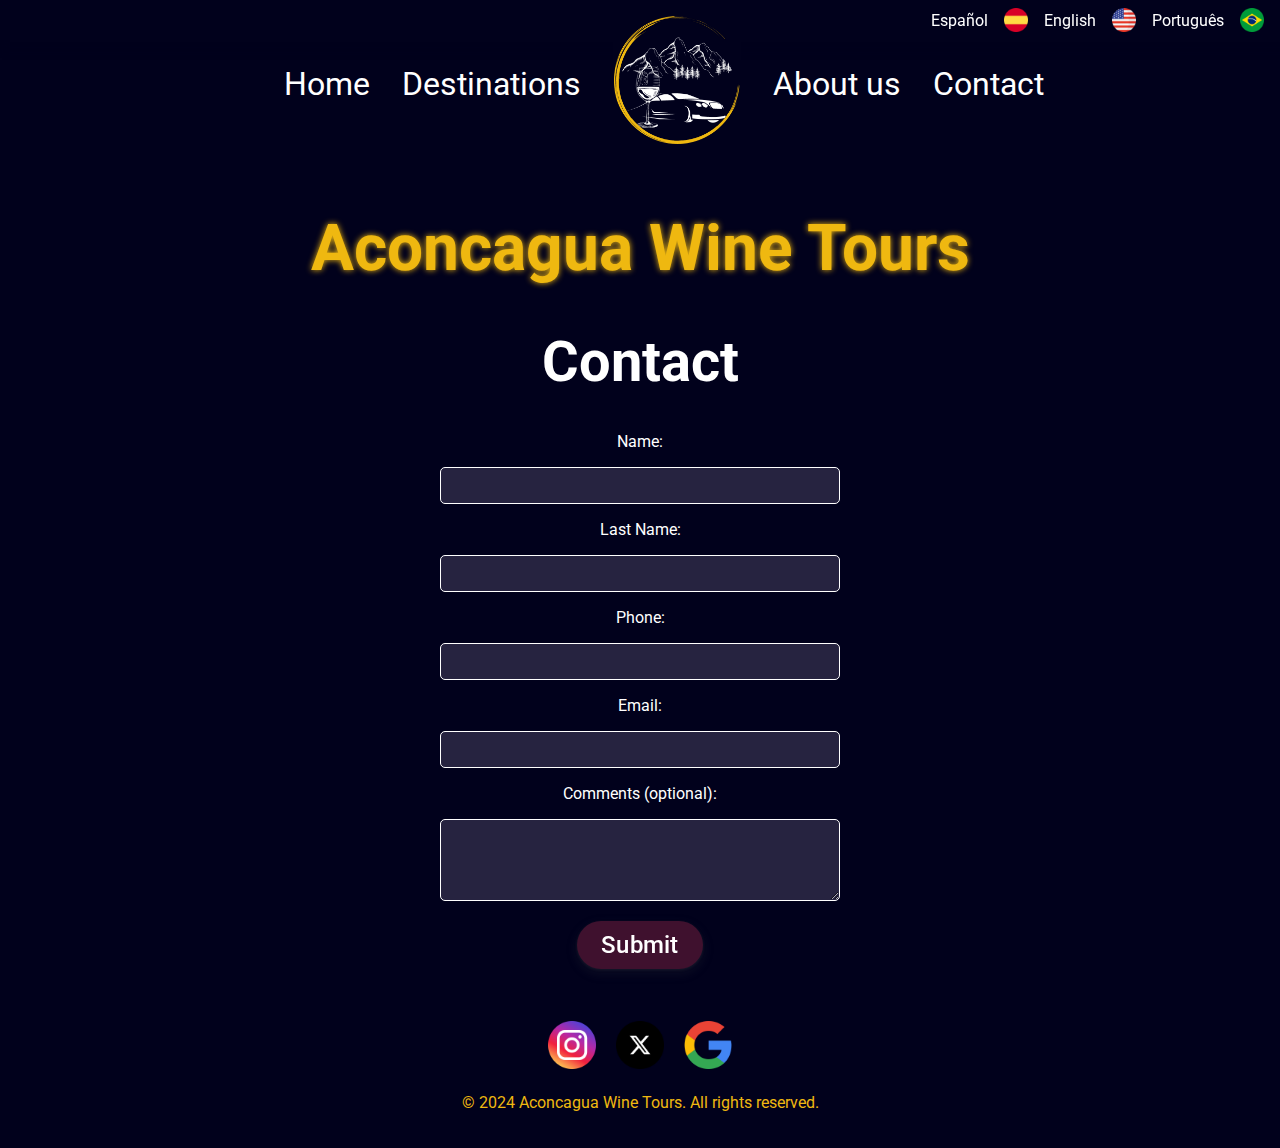
<file: pages/contacto-en.html>
<!DOCTYPE html>
<html lang="en">
<head>
    <meta charset="UTF-8">
    <meta name="viewport" content="width=device-width, initial-scale=1.0">
    <meta name="keywords" content="Transfers, Tourist Services, Mendoza, Wineries, High Mountain, Tours, Experiences">
    <meta name="description" content="We offer transfers and tourist services in Mendoza, specializing in visits to wineries and experiences in the high mountains. Discover the beauty of the region with our personalized tours.">
    <meta name="Leodev" content="Leodev">
    <meta name="geo.position" content="-32.8902;-68.8447">
    <title>Contact</title>
    <link rel="icon" href="../favicon.ico" type="image/x-icon">
    <link rel="stylesheet" href="https://cdnjs.cloudflare.com/ajax/libs/font-awesome/6.5.1/css/all.min.css" integrity="sha512-DTOQO9RWCH3ppGqcWaEA1BIZOC6xxalwEsw9c2QQeAIftl+Vegovlnee1c9QX4TctnWMn13TZye+giMm8e2LwA==" crossorigin="anonymous" referrerpolicy="no-referrer" />
    <link rel="preconnect" href="https://fonts.googleapis.com">
    <link rel="preconnect" href="https://fonts.gstatic.com" crossorigin>
    <link href="https://fonts.googleapis.com/css2?family=Roboto:wght@100;300;400;500;700;900&display=swap" rel="stylesheet">
    <link rel="stylesheet" href="../styles/styles.css">
    <link rel="stylesheet" href="../styles/contacto-styles.css">
</head>
<body>

    <header>
        <nav class="language-bar">
            <ul>
                <li><a href="./contacto.html" class="language-link prlang">Español<img src="../assets/img/es.png" alt="Español"></a></li>
                <li><a href="#" class="language-link">English<img src="../assets/img/en.png" alt="English"></a></li>
                <li><a href="./contacto-pt.html" class="language-link">Português<img src="../assets/img/pt.png" alt="Português"></a></li>
            </ul>
        </nav>
        <nav class="main-bar">
            <ul>
                <li><a href="../index-en.html">Home</a></li>
                <li><a href="./destinos-en.html">Destinations</a></li>
                <li class="logo">
                    <a href="../index-en.html">
                        <img src="../assets/img/logo.png" alt="Company Logo" class="logo-normal">
                        <img src="../assets/img/logohover.png" alt="Company Logo" class="logo-hover">
                    </a>
                </li>
                <li><a href="./nosotros-en.html">About us</a></li>
                <li><a href="#">Contact</a></li>
            </ul>
        </nav>

        <div class="icons-mobile">
            <a href="#" class="open-menu" id="open"><i class="fa-solid fa-bars"></i></a>
            <nav class="nav menu-open" id="nav">
                <a href="#" class="close-menu" id="close"><i class="fa-solid fa-xmark"></i></a>
                <ul class="nav-list">
                    <li><a href="../index-en.html">Home</a></li>
                    <li><a href="./destinos-en.html">Destinations</a></li>
                    <li><a href="./nosotros-en.html">About us</a></li>
                    <li><a href="#">Contact</a></li>
                    <img src="../assets/img/logocompleto.png" alt="Logo de la Empresa" class="logocom">
                    <div class="intro-title">
                        <h1>Aconcagua Wine Tours</h1>
                    </div>
                </ul>
            </nav>
        </div>

    </header>

    <main>
        <h1 class="mtitle">Aconcagua Wine Tours</h1>
        <h1 class="contacto-title">Contact</h1>

        <form id="contactForm">
            <label for="nombre">Name:</label>
            <input type="text" id="nombre" name="nombre" required>

            <label for="apellido">Last Name:</label>
            <input type="text" id="apellido" name="apellido" required>

            <label for="telefono">Phone:</label>
            <input type="tel" id="telefono" name="telefono" required>

            <label for="email">Email:</label>
            <input type="email" id="email" name="email" required>

            <label for="comentarios">Comments (optional):</label>
            <textarea id="comentarios" name="comentarios" rows="4"></textarea>

            <button class="button-17" type="button" onclick="sendForm()">Submit</button>
        </form>

        <div id="resultMessage"></div>
    </main>

    <footer>
        <div class="social-icons">
            <a href="URL_DEL_INSTAGRAM" target="_blank" class="social-icon"><img src="../assets/img/instagram.png" alt="Instagram"></a>
            <a href="URL_DEL_TWITTER" target="_blank" class="social-icon"><img src="../assets/img/twitter.png" alt="Twitter"></a>
            <a href="URL_DEL_GOOGLE_MY_BUSINESS" target="_blank" class="social-icon"><img src="../assets/img/google.png" alt="Google My Business"></a>
        </div>
        <p>&copy; 2024 Aconcagua Wine Tours. All rights reserved.</p>
    </footer>
    <script src="../scripts/hambur.js"></script>
    <script src="../scripts/form.js"></script>
</body>
</html>
</file>
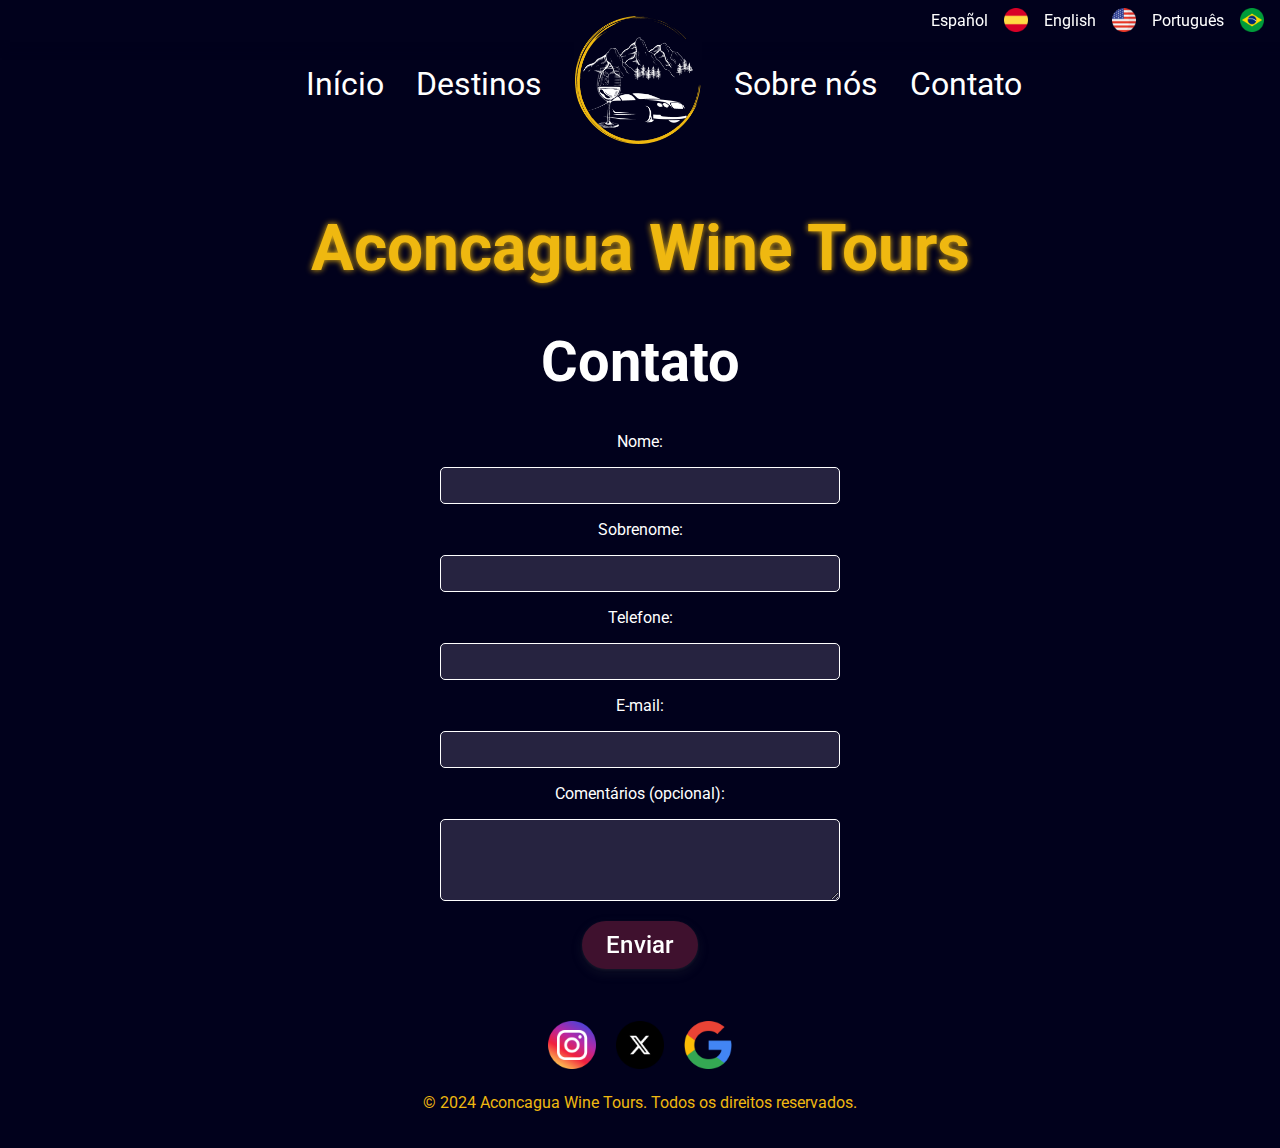
<file: pages/contacto-pt.html>
<!DOCTYPE html>
<html lang="pt">
<head>
    <meta charset="UTF-8">
    <meta name="viewport" content="width=device-width, initial-scale=1.0">
    <meta name="keywords" content="Transfers, Transferências, Serviços Turísticos, Mendoza, Vinícolas, Alta Montanha, Passeios, Experiências">
    <meta name="description" content="Oferecemos transfers e serviços turísticos em Mendoza, especializados em visitas a vinícolas e experiências na alta montanha. Descubra a beleza da região com nossos passeios personalizados.">
    <meta name="Leodev" content="Leodev">
    <meta name="geo.position" content="-32.8902;-68.8447">
    <title>Contacto</title>
    <link rel="icon" href="../favicon.ico" type="image/x-icon">
    <link rel="stylesheet" href="https://cdnjs.cloudflare.com/ajax/libs/font-awesome/6.5.1/css/all.min.css" integrity="sha512-DTOQO9RWCH3ppGqcWaEA1BIZOC6xxalwEsw9c2QQeAIftl+Vegovlnee1c9QX4TctnWMn13TZye+giMm8e2LwA==" crossorigin="anonymous" referrerpolicy="no-referrer" />
    <link rel="preconnect" href="https://fonts.googleapis.com">
    <link rel="preconnect" href="https://fonts.gstatic.com" crossorigin>
    <link href="https://fonts.googleapis.com/css2?family=Roboto:wght@100;300;400;500;700;900&display=swap" rel="stylesheet">
    <link rel="stylesheet" href="../styles/styles.css">
    <link rel="stylesheet" href="../styles/contacto-styles.css">
</head>
<body>

    <header>
        <nav class="language-bar">
            <ul>
                <li><a href="./contacto.html" class="language-link prlang">Español<img src="../assets/img/es.png" alt="Español"></a></li>
                <li><a href="./contacto-en.html" class="language-link">English<img src="../assets/img/en.png" alt="English"></a></li>
                <li><a href="#" class="language-link">Português<img src="../assets/img/pt.png" alt="Português"></a></li>
            </ul>
        </nav>
        <nav class="main-bar">
            <ul>
                <li><a href="../index-pt.html">Início</a></li>
                <li><a href="./destinos-pt.html">Destinos</a></li>
                <li class="logo">
                    <a href="../index-pt.html">
                        <img src="../assets/img/logo.png" alt="Logo da Empresa" class="logo-normal">
                        <img src="../assets/img/logohover.png" alt="Logo da Empresa" class="logo-hover">
                    </a>
                </li>
                <li><a href="./nosotros-pt.html">Sobre nós</a></li>
                <li><a href="#">Contato</a></li>
            </ul>
        </nav>

        <div class="icons-mobile">
            <a href="#" class="open-menu" id="open"><i class="fa-solid fa-bars"></i></a>
            <nav class="nav menu-open" id="nav">
                <a href="#" class="close-menu" id="close"><i class="fa-solid fa-xmark"></i></a>
                <ul class="nav-list">
                    <li><a href="../index-pt.html">Início</a></li>
                    <li><a href="./destinos-pt.html">Destinos</a></li>
                    <li><a href="./nosotros-pt.html">Sobre nós</a></li>
                    <li><a href="#">Contato</a></li>
                    <img src="../assets/img/logocompleto.png" alt="Logo de la Empresa" class="logocom">
                    <div class="intro-title">
                        <h1>Aconcagua Wine Tours</h1>
                    </div>
                </ul>
            </nav>
        </div>

    </header>

    <main>
        <h1 class="mtitle">Aconcagua Wine Tours</h1>
        <h1 class="contacto-title">Contato</h1>

        <form id="contactForm">
            <label for="nome">Nome:</label>
            <input type="text" id="nome" name="nome" required>

            <label for="sobrenome">Sobrenome:</label>
            <input type="text" id="sobrenome" name="sobrenome" required>

            <label for="telefone">Telefone:</label>
            <input type="tel" id="telefone" name="telefone" required>

            <label for="email">E-mail:</label>
            <input type="email" id="email" name="email" required>

            <label for="comentarios">Comentários (opcional):</label>
            <textarea id="comentarios" name="comentarios" rows="4"></textarea>

            <button class="button-17" type="button" onclick="enviarFormulario()">Enviar</button>
        </form>

        <div id="resultadoEnvio"></div>
    </main>

    <footer>
        <div class="social-icons">
            <a href="URL_DEL_INSTAGRAM" target="_blank" class="social-icon"><img src="../assets/img/instagram.png" alt="Instagram"></a>
            <a href="URL_DEL_TWITTER" target="_blank" class="social-icon"><img src="../assets/img/twitter.png" alt="Twitter"></a>
            <a href="URL_DEL_GOOGLE_MY_BUSINESS" target="_blank" class="social-icon"><img src="../assets/img/google.png" alt="Google My Business"></a>
        </div>
        <p>&copy; 2024 Aconcagua Wine Tours. Todos os direitos reservados.</p>
    </footer>
    <script src="../scripts/hambur.js"></script>
    <script src="../scripts/formular.js"></script>
</body>
</html>
</file>
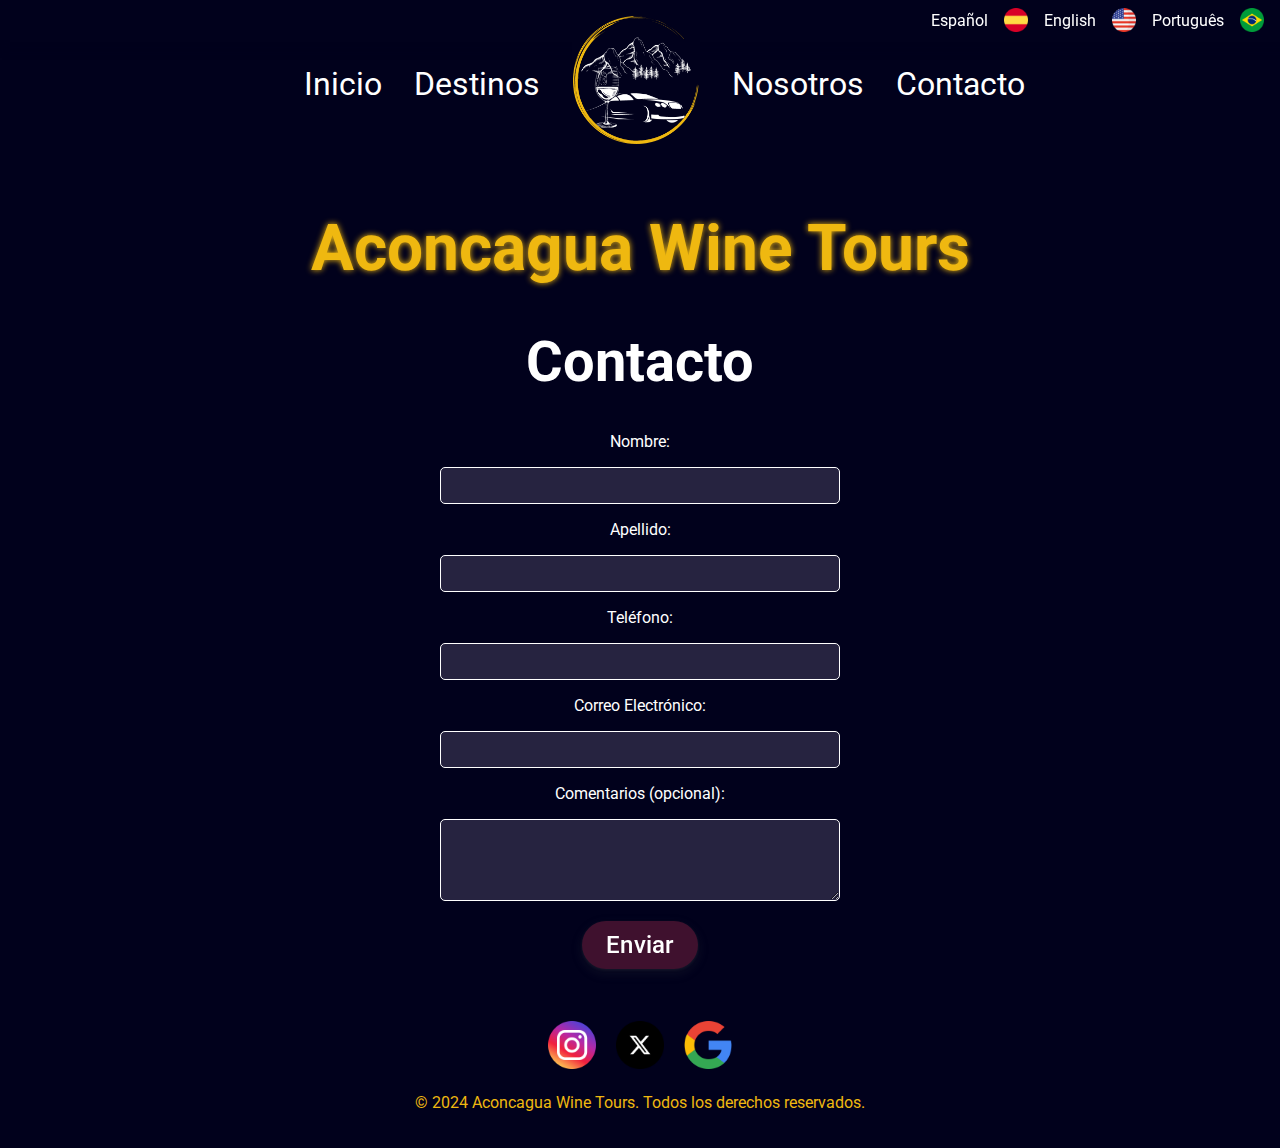
<file: pages/contacto.html>
<!DOCTYPE html>
<html lang="es">
<head>
    <meta charset="UTF-8">
    <meta name="viewport" content="width=device-width, initial-scale=1.0">
    <meta name="keywords" content="Traslados, Servicios Turísticos, Mendoza, Bodegas, Alta Montaña, Tours, Experiencias">
    <meta name="description" content="Ofrecemos traslados y servicios turísticos en Mendoza, especializados en visitas a bodegas y experiencias en la alta montaña. Descubre la belleza de la región con nuestros tours personalizados.">
    <meta name="Leodev" content="Leodev">
    <meta name="geo.position" content="-32.8902;-68.8447">
    <title>Contacto</title>
    <link rel="icon" href="../favicon.ico" type="image/x-icon">
    <link rel="stylesheet" href="https://cdnjs.cloudflare.com/ajax/libs/font-awesome/6.5.1/css/all.min.css" integrity="sha512-DTOQO9RWCH3ppGqcWaEA1BIZOC6xxalwEsw9c2QQeAIftl+Vegovlnee1c9QX4TctnWMn13TZye+giMm8e2LwA==" crossorigin="anonymous" referrerpolicy="no-referrer" />
    <link rel="preconnect" href="https://fonts.googleapis.com">
    <link rel="preconnect" href="https://fonts.gstatic.com" crossorigin>
    <link href="https://fonts.googleapis.com/css2?family=Roboto:wght@100;300;400;500;700;900&display=swap" rel="stylesheet">
    <link rel="stylesheet" href="../styles/styles.css">
    <link rel="stylesheet" href="../styles/contacto-styles.css">
</head>
<body>

    <header>
        <nav class="language-bar">
            <ul>
                <li><a href="#" class="language-link prlang">Español<img src="../assets/img/es.png" alt="Español"></a></li>
                <li><a href="./contacto-en.html" class="language-link">English<img src="../assets/img/en.png" alt="English"></a></li>
                <li><a href="./contacto-pt.html" class="language-link">Português<img src="../assets/img/pt.png" alt="Português"></a></li>
            </ul>
        </nav>
        <nav class="main-bar">
            <ul>
                <li><a href="../index.html">Inicio</a></li>
                <li><a href="./destinos.html">Destinos</a></li>
                <li class="logo">
                    <a href="../index.html">
                        <img src="../assets/img/logo.png" alt="Logo de la Empresa" class="logo-normal">
                        <img src="../assets/img/logohover.png" alt="Logo de la Empresa" class="logo-hover">
                    </a>
                </li>
                <li><a href="./nosotros.html">Nosotros</a></li>
                <li><a href="#">Contacto</a></li>
            </ul>
        </nav>

        <div class="icons-mobile">
            <a href="#" class="open-menu" id="open"><i class="fa-solid fa-bars"></i></a>
            <nav class="nav menu-open" id="nav">
                <a href="#" class="close-menu" id="close"><i class="fa-solid fa-xmark"></i></a>
                <ul class="nav-list">
                    <li><a href="../index.html">Inicio</a></li>
                    <li><a href="./destinos.html">Destinos</a></li>
                    <li><a href="./nosotros.html">Nosotros</a></li>
                    <li><a href="#">Contacto</a></li>
                    <img src="../assets/img/logocompleto.png" alt="Logo de la Empresa" class="logocom">
                    <div class="intro-title">
                        <h1>Aconcagua Wine Tours</h1>
                    </div>
                </ul>
            </nav>
        </div>

    </header>

    <main>
        <h1 class="mtitle">Aconcagua Wine Tours</h1>
        <h1 class="contacto-title">Contacto</h1>

        <form id="contactForm">
            <label for="nombre">Nombre:</label>
            <input type="text" id="nombre" name="nombre" required>

            <label for="apellido">Apellido:</label>
            <input type="text" id="apellido" name="apellido" required>

            <label for="telefono">Teléfono:</label>
            <input type="tel" id="telefono" name="telefono" required>

            <label for="email">Correo Electrónico:</label>
            <input type="email" id="email" name="email" required>

            <label for="comentarios">Comentarios (opcional):</label>
            <textarea id="comentarios" name="comentarios" rows="4"></textarea>

            <button class="button-17" type="button" onclick="enviarFormulario()">Enviar</button>
        </form>

        <div id="resultadoEnvio"></div>
    </main>

    <footer>
        <div class="social-icons">
            <a href="URL_DEL_INSTAGRAM" target="_blank" class="social-icon"><img src="../assets/img/instagram.png" alt="Instagram"></a>
            <a href="URL_DEL_TWITTER" target="_blank" class="social-icon"><img src="../assets/img/twitter.png" alt="Twitter"></a>
            <a href="URL_DEL_GOOGLE_MY_BUSINESS" target="_blank" class="social-icon"><img src="../assets/img/google.png" alt="Google My Business"></a>
        </div>
        <p>&copy; 2024 Aconcagua Wine Tours. Todos los derechos reservados.</p>
    </footer>
    <script src="../scripts/hambur.js"></script>
    <script src="../scripts/formulario.js"></script>
</body>
</html>
</file>
<file: styles/styles.css>
* {
    font-family: 'Roboto', sans-serif;
}

body {
    margin: 0;
    padding: 0;
    display: flex;
    flex-direction: column;
    min-height: 100vh;
}

header {
    background-color: #01011c;
}

.language-bar {
    min-width: 100%;
    position: fixed;
    background-color: rgb(1, 1, 28);
    padding: 0.5rem 2rem;
    -webkit-box-shadow: 7px 5px 7px 5px rgb(1, 1, 28);
    -moz-box-shadow: 7px 5px 7px 5px rgb(1, 1, 28);
    box-shadow: 7px 5px 7px 5px rgb(1, 1, 28);
    z-index: 10000000;
}

.language-bar ul {
    list-style: none;
    display: flex;
    justify-content: flex-end;
    margin: 0;
    padding: 0;
    margin-right: 3rem;
}

.language-link {
    margin-left: 1rem;
    text-decoration: none;
    display: flex;
    align-items: center;
}

.language-link img {
    margin-left: 1rem;
    width: 1.5rem;
    height: auto;
}

.main-bar {
    display: flex;
    justify-content: center;
    align-items: center;
    padding: 1rem 2rem;
    padding-left: 5rem;
}

.main-bar ul {
    list-style: none;
    display: flex;
    margin: 0;
    padding: 0;
}

.main-bar li {
    margin: 0 1rem;
    display: flex;
    align-items: center;
    font-size: 2rem;
    color: white;
}

.logo {
    position: relative;
    z-index: 10000000000000;
}

.logo img {
    max-height: 8rem;
    transition: transform 0.3s ease;
    z-index: 10000000000000;
}

.logo:hover img {
    transform: scale(1.15);
    z-index: 10000000000000;
}

.logo img.logo-hover {
    position: absolute;
    top: 0;
    left: 0;
    max-height: 8rem;
    transform: rotate(0deg);
    z-index: 10000000000000;
    
}

.logo:hover img.logo-hover {
    transform: rotate(360deg) scale(1.15);
}

.main-bar a {
    text-decoration: none;
    color: white;
    transition: transform 0.3s ease, color 0.3s ease;
}
.language-bar a {
    text-decoration: none;
    color: white;
    transition: transform 0.3s ease, color 0.3s ease;
}

.language-bar a {
    transition: transform 0.3s ease, color 0.3s ease;
}


.main-bar a {
    transition: transform 0.3s ease, color 0.3s ease;
}


a:hover,
.language-bar a:hover,
.main-bar a:hover {
    transform: scale(1.15);
    color: #EFB810;
    text-shadow: 0 0 0.4rem #EFB810;
}

.wfixed {
    position: fixed;
    max-width: 3.5rem;
    bottom: 3rem;
    right: 3rem;
    margin-right: 3rem;
    transition: transform 0.3s ease;
    z-index: 100000;
}

.wfixed:hover {
    transform: scale(1.15);
}






























.intro-section {
    text-align: center;
    padding-left: 20px;
    padding-right: 20px;
    background-color: #01011c;
}

.intro-title h1 {
    text-shadow: 0 0 0.4rem #EFB810;
    color: #EFB810;
    font-size: 7rem;
    margin-top: 0;
}

.content-container {
    display: flex;
    justify-content: center;
    align-items: flex-start;
}

.about-us {
    flex: 0 0 50%;
    text-align: left;
    padding: 1rem;
    margin-right: 2rem;
    background-color: white;
    border-radius:2%;
    margin-bottom: 2rem;
}

.about-us p {
    margin-bottom: 20px;
    font-size: 1.3rem;
    color: #262340;
    line-height: 1.6;
    text-shadow: 1px 1px 2px rgba(0, 0, 0, 0.2);
}

.about-us strong {
    color: #3f112e;
    font-weight: bold;
    text-shadow: 1px 1px 2px rgba(0, 0, 0, 0.2);
}

.content-container .about-us button {
    display: block;
    margin: 1rem auto; 
}

.button-17 {
align-items: center;
appearance: none;
background-color: #3f112e;
border-radius: 24px;
border-style: none;
box-shadow: rgba(0, 0, 0, .2) 0 3px 5px -1px,rgba(0, 0, 0, .14) 0 6px 10px 0,rgba(0, 0, 0, .12) 0 1px 18px 0;
box-sizing: border-box;
color: white;
cursor: pointer;
display: inline-flex;
fill: currentcolor;
font-family: "Google Sans",Roboto,Arial,sans-serif;
font-size: 1.5rem;
font-weight: 500;
height: 48px;
justify-content: center;
letter-spacing: .25px;
line-height: normal;
max-width: 100%;
overflow: visible;
padding: 2px 24px;
position: relative;
text-align: center;
text-transform: none;
transition: box-shadow 280ms cubic-bezier(.4, 0, .2, 1),opacity 15ms linear 30ms,transform 270ms cubic-bezier(0, 0, .2, 1) 0ms;
user-select: none;
-webkit-user-select: none;
touch-action: manipulation;
width: auto;
will-change: transform,opacity;
z-index: 0;
}

.button-17:hover {
background: #EFB810;
color: #3f112e;
transform: scale(1.15);
}

.button-17:active {
box-shadow: 0 4px 4px 0 rgb(60 64 67 / 30%), 0 8px 12px 6px rgb(60 64 67 / 15%);
outline: none;
}

.button-17:focus {
outline: none;
border: 2px solid #3f112e;
}

.button-17:not(:disabled) {
box-shadow: rgba(60, 64, 67, .3) 0 1px 3px 0, rgba(60, 64, 67, .15) 0 4px 8px 3px;
}

.button-17:not(:disabled):hover {
box-shadow: rgba(60, 64, 67, .3) 0 2px 3px 0, rgba(60, 64, 67, .15) 0 6px 10px 4px;
}

.button-17:not(:disabled):focus {
box-shadow: rgba(60, 64, 67, .3) 0 1px 3px 0, rgba(60, 64, 67, .15) 0 4px 8px 3px;
}

.button-17:not(:disabled):active {
box-shadow: rgba(60, 64, 67, .3) 0 4px 4px 0, rgba(60, 64, 67, .15) 0 8px 12px 6px;
}

.button-17:disabled {
box-shadow: rgba(60, 64, 67, .3) 0 1px 3px 0, rgba(60, 64, 67, .15) 0 4px 8px 3px;
}

.carousel-container {
    max-width: 50%;
}

.Slidesbackground {
    margin: 0;
    padding: 0;

}
.slideshow-image{
    border-radius:3%;
    width: 100%;
    height: 100%;
    overflow: hidden;
}
.mySlides {
    border-radius:2%;
    width: 37.5rem;
    height: 32rem;
    display: flex;
    justify-content: center;
    align-items: center;
}

.slideshow-container {
    display: flex;
    justify-content: center;
    position: relative;
    margin: auto;
}

.fade {
    animation-name: fade;
    animation-duration: 1.5s;
}

@keyframes fade {
    from {
        opacity: .4
    }
    to {
        opacity: 1
    }
}






























.info {
    text-align: left;
    margin:2rem;
}

.info h3 {
    text-align: center;
    margin-bottom: 1rem;
    font-size: 3rem;
    color: #3f112e;
    text-shadow: 0 0 0.1rem #3f112e;
}

.info p {
    margin-bottom: 20px;
    font-size: 1.3rem;
    color: #262340;
    line-height: 1.6;
    text-shadow: 1px 1px 2px rgba(0, 0, 0, 0.2);
    list-style-type: none;
    padding-left: 2rem;
}

.info strong{
    color: #3f112e;
    font-weight: bold;
    text-shadow: 1px 1px 2px rgba(0, 0, 0, 0.2);
}

.info p:before {
    content: "\2022";
    color: #3f112e;
    display: inline-block;
    width: 1.5rem;
    text-align: left;
}

.button-172 {
    display: block;
    margin-left: auto;
    margin-right: auto;
}






























.gallery-section {
    overflow: hidden;
    display: flex;
    text-align: center;
    flex-wrap: wrap;
    justify-content:space-around;
    background-color: #01011c;
}

.gallery-section img {
    align-items: center;
    width: 30%;
    margin: 1.3rem;
    transition: transform 0.3s;
}

.gallery-section img:hover {
    transform: scale(1.2);
}






























.contact-section {
    display: flex;
    flex-wrap: wrap;
    justify-content: space-around;
    margin: 20px 0;
}

.contact-item {
    width: 45%;
    margin: 10px;
    text-align: center;
    border: 2px solid #ccc;
    border-radius: 8px;
    overflow: hidden;
    transition: box-shadow 0.3s;
    padding: 1.5rem;
}

.contact-item:hover {
    box-shadow: 0 0 1rem rgba(0, 0, 0, 0.2);
}

.contact-item h3 {
    margin-bottom: 1rem;
    font-size: 3rem;
    color: #3f112e;
    text-shadow: 0 0 0.1rem #3f112e;
}

.contact-item:hover h3 strong {
    color: #EFB810;
}

.contact-item img {
    width: 60%;
    border-radius: 8px;
}

.contact-item p {
    text-align: justify;
    margin-bottom: 20px;
    margin-left: 2rem;
    margin-right: 2rem;
    font-size: 1.3rem;
    color: #262340;
    line-height: 1.6;
    text-shadow: 1px 1px 2px rgba(0, 0, 0, 0.2);
}

.contact-item strong {
    color: #3f112e;
    font-weight: bold;
    text-shadow: 1px 1px 2px rgba(0, 0, 0, 0.2);
}

.contact-item button {
    margin-top: 10px;
    padding: 10px 20px;
    font-size: 16px;
}






























footer {
    text-align: center;
    padding: 20px;
    background-color: #01011c;
}

.social-icons {
    display: flex;
    justify-content: center;
    align-items: center;
}

.social-icon {
    margin: 0 10px;
    transition: transform 0.3s ease-in-out;
}

.social-icon img {
    max-width: 3rem;
    height: auto;
}

.social-icon:hover {
    transform: scale(1.3);
}

footer p {
    margin-top: 20px;
    color: #EFB810;
}





























.nav {
    display: none;
    position: fixed;
    top: 0;
    left: 0;
    width: 100%;
    height: 100%;
    background-color: #01011c;
    z-index: 1000;

    &.menu-open {
        img {
            opacity: 1;
        }
    }
}

.nav-list {
    list-style: none;
    padding: 0;
    margin: 0;
    text-align: center;

    li {
        margin-top: 4.2rem;
        font-size: 2rem;
        color: #EFB810;
        text-shadow: 0 0 0.4rem #EFB810;
    }
    a{
        text-decoration: none;
        color: #EFB810;
        text-shadow: 0 0 0.4rem #EFB810;
    }
    img{
        margin-top: 2rem;
        max-width: 7rem;
    }
    h1{
        font-size: 3rem;
        padding: 0 !important;
    }
}

.open-menu {
    display: block;
    font-size: 3rem;
    color: #ffffff;
    position: absolute;
    top: 4rem;
    right: 3rem;
    z-index: 10000000000000000;
}

.close-menu {
    display: none;
    position: absolute;
    top: 4rem;
    right: 3rem;
    font-size: 3rem;
    color: #ffffff;
}





























.open-menu {
    display: none;
}

@media only screen and (min-width: 350px) and (max-width: 1024px) {
    *,
    *::before,
    *::after {
        margin: 0;
        padding: 0;
        box-sizing: border-box;
    }

    .info,
    .intro-section,
    .destination-row,
    .destination-info-left,
    .tittle,
    .content-container,
    .about-us,
    .carousel-container,
    .slideshow-container,
    .Slidesbackground,
    .mySlides,
    .fade,
    .slideshow-image,
    .gallery-section,
    .contact-section,
    .contact-item,
    .button-17,
    .button-172,
    .gallery-image {
        display: block;
        margin: 0;
        padding: 0;
    }
    .intro-title h1{
        padding-top: 7rem;
        font-size: 3rem;
        margin-bottom: 1rem;
    }
    .about-us p{
        font-size: 1rem;
    }
    .about-us{
        border-radius: 0;
        padding: 1rem;
    }
    .carousel-container{
        max-width: 100%;
        overflow-x: hidden;
    }
    .carousel-container,.slideshow-container,.Slidesbackground{
        position: relative;
        max-width: 100vw;
        object-fit: cover;
        min-height: auto;
        overflow-y: hidden;
        justify-content: center;
        align-items: center;
        display: flex;
        text-align: center;
    }
    .slideshow-image{
        text-align: center;
        display: flex;
        justify-content: center;
        align-items: center;
        border-radius: 0;
        max-width: 100vw;
        height: auto;
    }
    .mySlides{
        background-image: url('../assets/img/logocompleto.png');
        background-size: contain;
        background-position:center;
        background-repeat: no-repeat;
        background-attachment: fixed;
    }
    .info h3{
        font-size: 2rem;
        margin: 1rem;
    }
    .info p{
        font-size: 1rem;
        margin:1rem;
        padding: 0;
        text-align: justify;
    }
    .button-172{
        margin: auto;
        margin-bottom: 2rem;
    }
    .button-17{
        padding: 0.5rem;
    }
    .gallery-section,.galery-img{
        max-width: 100vw;
    }
    .gallery-section img{
        width: 0;
        margin:0;
        padding: 0;
        min-width: 100vw;
    }
    .contact-item{
        width:0;
        min-width: 100vw;
        border-radius: 0;
        border:0;
    }
    .contact-item h3{
        font-size: 2rem;
        margin: 1rem;
    }
    .contact-item p{
        font-size: 1rem;
        margin:1rem;
        padding: 0;
        text-align: justify;
    }
    .contact-item button{
        margin: auto;
        margin-bottom: 2rem;
    }
    .contact-section{
        margin-top: 2rem;
    }
    .contact-item img{
        width: 0;
        min-width: 100vw;
        border-radius: 0;
    }
    .language-bar{
        padding: 0;
        position: fixed;
        text-align: center;
        align-items: center;
        justify-content: center;
        padding-top: 2rem;
        -webkit-box-shadow: 3px 5px 5px 5px rgb(1, 1, 28);
        -moz-box-shadow: 3px 5px 5px 5px rgb(1, 1, 28);
        box-shadow: 3px 5px 5px 5px rgb(1, 1, 28);
    }
    .prlang{
        margin-left: 0;
    }
    .language-bar ul{
        text-align: center;
        align-items: center;
        justify-content: center;
        margin-right: 0;
        margin-left: 0;
    }
    .language-link img{
        width: 1rem;
    }
    .main-bar{
        display: none;
    }
    .wfixed{
        max-width: 3rem;
        margin-right: 0;
    }
    .mySlides{
        width: 0;
        min-width: 100vw
    }
    .gallery-section img{
        transition: none;
    }
    .gallery-section img:hover{
        transform: none;
    }
    .prlang{
        margin-left: 0;
    }
    .open-menu{
        display: flex;
    }
}    


@media only screen and (min-width: 1025px) and (max-width: 1440px) {

    .open-menu{
        display: none;
    }
}
</file>
<file: styles/contacto-styles.css>
main {
    text-align: center;
    background-color: #01011c;
}

form {
    max-width: 400px;
    margin: auto;
}

label {
    display: block;
    margin-top: 1rem;
    color: #fff;
}

input,
textarea,
button {
    width: 100%;
    padding: 10px;
    margin-top: 1rem;
    box-sizing: border-box;
    border: 1px solid #fff;
    background-color: #262340;
    color: white;
    border-radius: 5px;
}

input:hover::placeholder,
textarea:hover::placeholder,
input:focus::placeholder,
textarea:focus::placeholder {
    border-radius: 5px;
}

#resultadoEnvio {
    margin-top: 2rem;
    margin-bottom: 2rem;
}

#resultMessage{
    margin-top: 2rem;
    margin-bottom: 2rem;
}

.mtitle{
    text-shadow: 0 0 0.4rem #EFB810;
    color: #EFB810;
    font-size: 4rem;
}

.contacto-title{
    color: white;
    font-size: 3.5rem;
}

#resultadoEnvio {
    color: white;
    font-size: 2rem;
}
@media only screen and (min-width: 350px) and (max-width: 1024px) {
    .mtitle{
        font-size: 3rem;
        padding-top: 7rem;
    }
    .contacto-title{
        font-size: 2rem;
    }
    #contactForm{
        padding: 1rem;
    }
    .button-17{
        display: inline-block;
        text-align: center;
        justify-content: center;
        align-items: center;
        margin-top: 2rem;
    }
}
</file>
